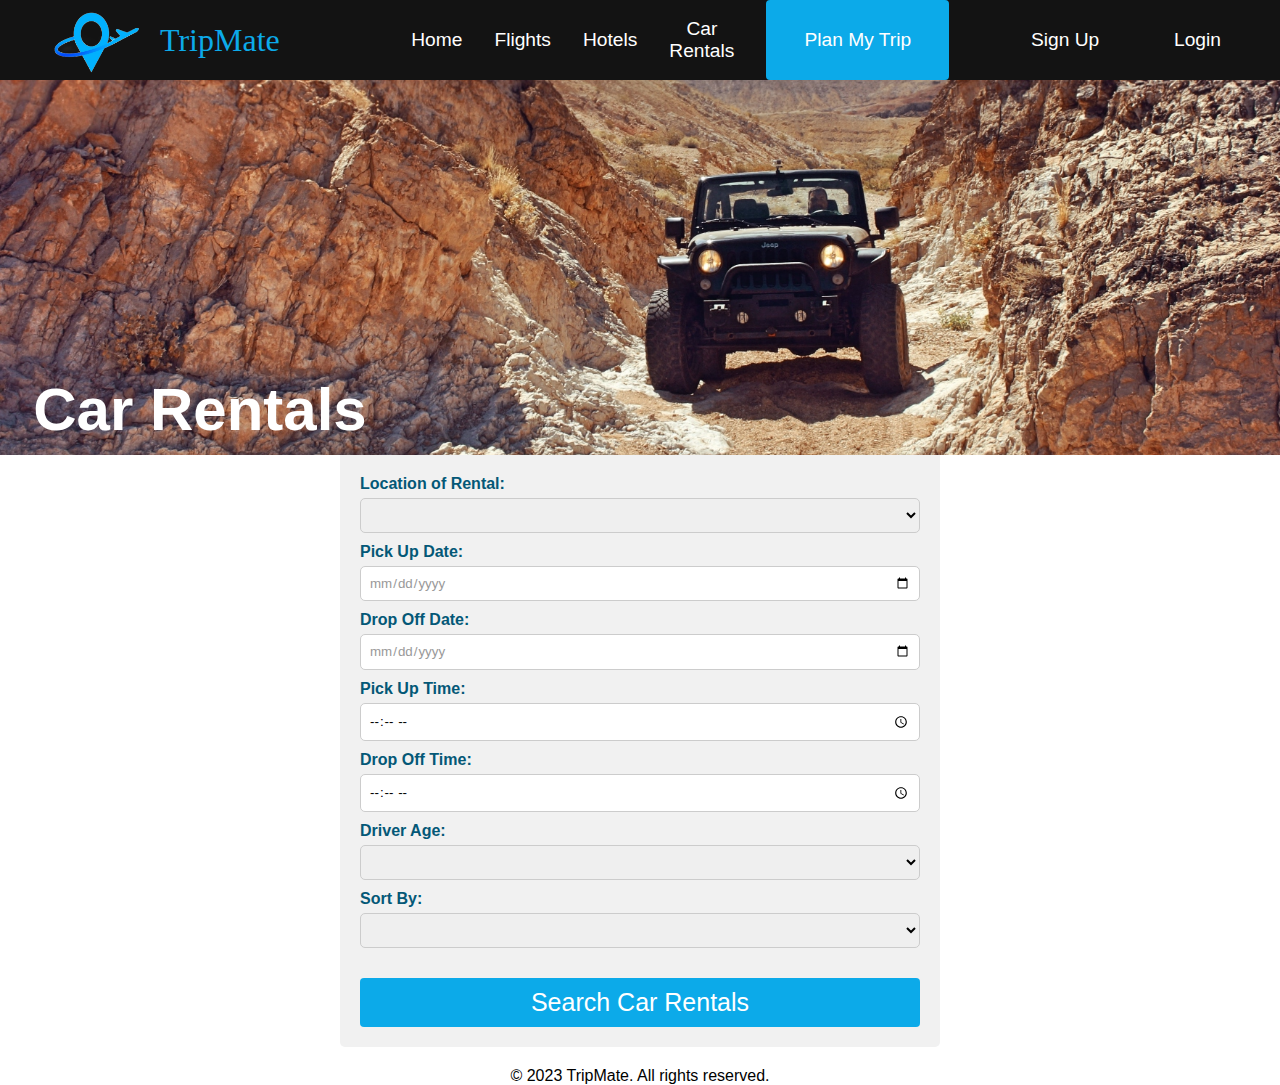
<file: TripMate/TripMateCarRentals.html>
<!DOCTYPE html>
<html lang="en">
<head>
  <meta charset="UTF-8">
  <meta name="viewport" content="width=device-width, initial-scale=1.0">
  <title>TripMate - Flights</title>
  <!-- Tab Icon -->
  <link rel="icon" type="image/jpg" href="images/TripMateLogo.jpeg">
  <link rel="stylesheet" href="styles.css">
</head>
<body>
  <!-- Navigation Bar -->
  <nav class="navbar">
    <div class="navbar__container">
      <a href="/TripMateHome.html" id="navbar__logo">
        <img src="images/TripMateLogo.jpeg" alt="TripMate Logo" id="logo-image">
        <span id="logo-text">TripMate</span>
      </a>
      <div class="navbar__toggle" id="mobile-menu">
        <span class="bar"></span>
        <span class="bar"></span>
        <span class="bar"></span>
      </div>
      <!-- Menu Buttons -->
      <ul class="navbar__menu">
        <!-- Home -->
        <li class="navbar__item">
          <a href="/TripMateHome.html" class="navbar__links">Home</a>
        </li>
        <!-- Flights -->
        <li class="navbar__item">
          <a href="/TripMateFlights.html" class="navbar__links">Flights</a>
        </li>
        <!-- Hotels -->
        <li class="navbar__item">
          <a href="/TripMateHotels.html" class="navbar__links">Hotels</a>
        </li>
        <!-- Car Rentals -->
        <li class="navbar__item">
          <a href="/TripMateCarRentals.html" class="navbar__links">Car Rentals</a>
        </li>
        
        <!-- Plan My Trip -->
        <li class="navbar__btn">
          <a href="/totaltripplanner.html" class="button">Plan My Trip</a>
        </li>
      </ul>
      <!-- Signin Buttons -->
      <ul class="sign_in"> 
        <a href="/signup.html" class="signin">Sign Up</a>
      </ul>
      <ul class="sign_in">
        <a href="/login.html" class="signin">Login</a>
      </ul>
        
    </div>
  </nav>

  <main class="flights-page">
    <section class="welcome-section">
      <div class = FlightPage-Font> <h1>Car Rentals</h1>
      </div>
      <div class="image-flightPage">
        <img src="images/CarRentalPage.jpg" alt="Hotel Image" class="image-overlay">
      </div>
      <p> </p>
      <!-- Flight Listings -->
      <div id="flight-listings" class="flight-listings-container"></div>
    </section>

    <label for="query">Location of Rental:</label>
    <select id="checkIn" required></select>

    <label for="pickUpDate">Pick Up Date:</label>
    <input type="date" id="checkIn" required></select>
    
    <label for="dropOffDate">Drop Off Date:</label>
    <input type="date" id="checkOut" required></select>

    <label for="pickUpTime">Pick Up Time:</label>
    <input type="time" id="numAdults" required>

    <label for="dropOffTime">Drop Off Time:</label>
    <input type="time" id="numAdults" required>
<!-- 
    <label for="childAges">Children Ages (Optional):</label>
    <input type="text" id="childAges" placeholder="Ex: [2, 10]">
-->
    <label for="driverAge">Driver Age:</label>
    <select id="driverAge"></select>

    <label for="sortOrder">Sort By:</label>
    <select id="carSort"></select required>
    
<button id = "carRentalsButton">Search Car Rentals</button>

  </main>

  <footer class="footer">
    <p>&copy; 2023 TripMate. All rights reserved.</p>
  </footer>

  <script src="main.js" type="module"></script>
</body>
</html>
</file>
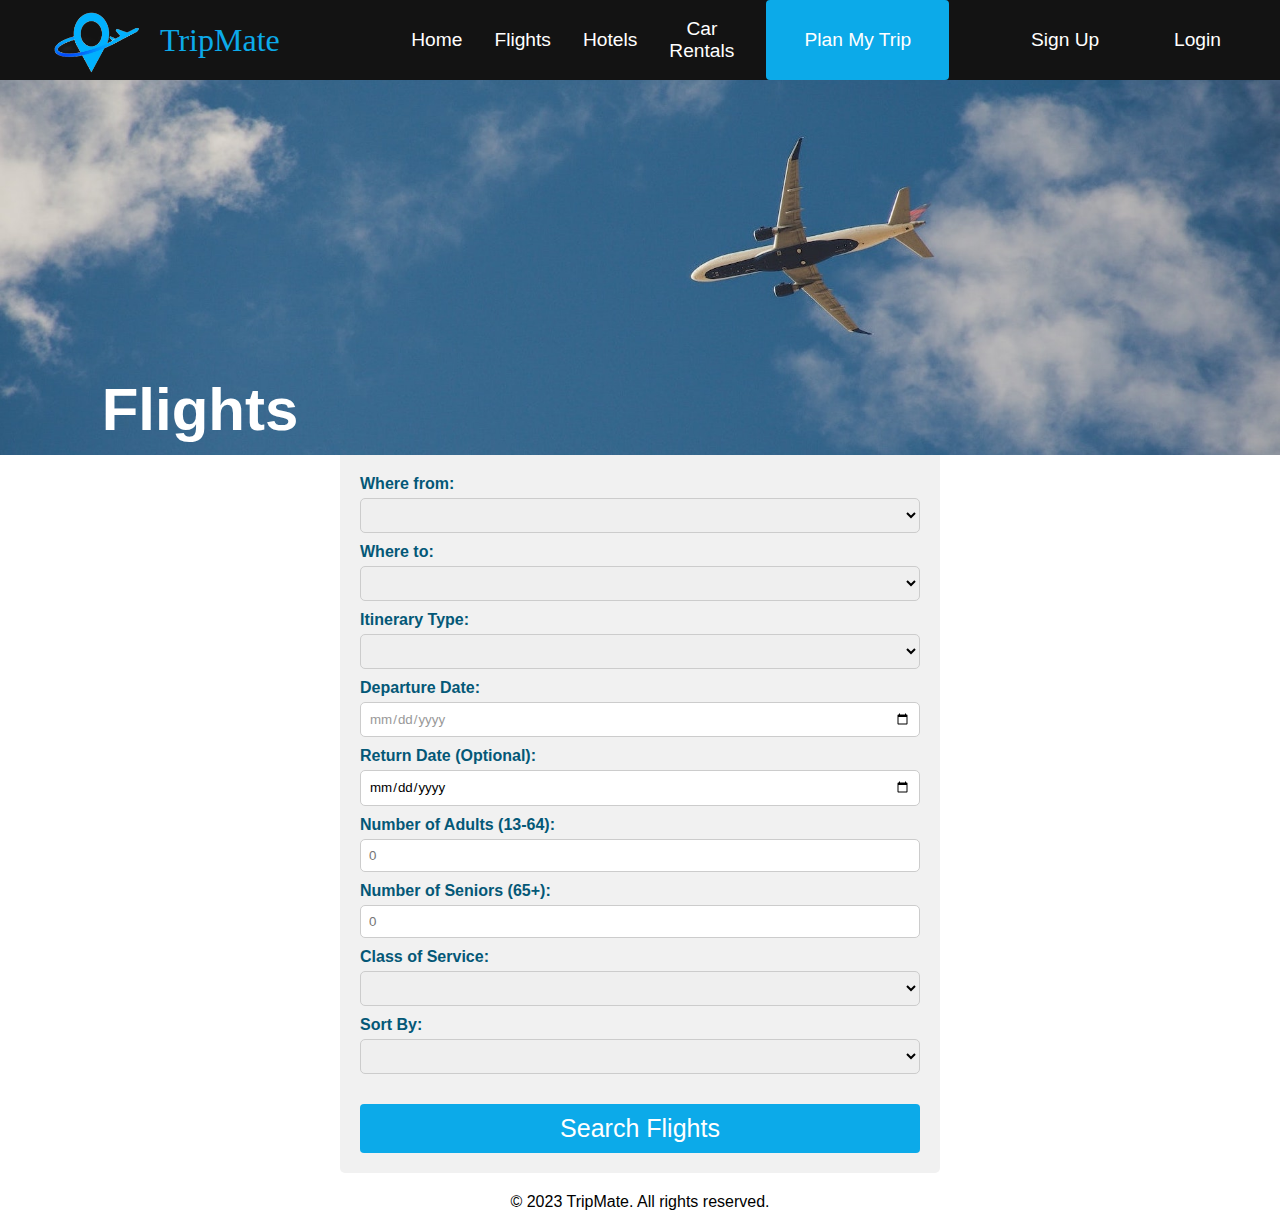
<file: TripMate/TripMateFlights.html>
<!DOCTYPE html>
<html lang="en">
<head>
  <meta charset="UTF-8">
  <meta name="viewport" content="width=device-width, initial-scale=1.0">
  <title>TripMate - Flights</title>
  <!-- Tab Icon -->
  <link rel="icon" type="image/jpg" href="images/TripMateLogo.jpeg">
  <link rel="stylesheet" href="styles.css">
</head>
<body>
  <!-- Navigation Bar -->
  <nav class="navbar">
    <div class="navbar__container">
      <a href="/TripMateHome.html" id="navbar__logo">
        <img src="images/TripMateLogo.jpeg" alt="TripMate Logo" id="logo-image">
        <span id="logo-text">TripMate</span>
      </a>
      <div class="navbar__toggle" id="mobile-menu">
        <span class="bar"></span>
        <span class="bar"></span>
        <span class="bar"></span>
      </div>
      <!-- Menu Buttons -->
      <ul class="navbar__menu">
        <!-- Home -->
        <li class="navbar__item">
          <a href="/TripMateHome.html" class="navbar__links">Home</a>
        </li>
        <!-- Flights -->
        <li class="navbar__item">
          <a href="/TripMateFlights.html" class="navbar__links">Flights</a>
        </li>
        <!-- Hotels -->
        <li class="navbar__item">
          <a href="/TripMateHotels.html" class="navbar__links">Hotels</a>
        </li>
        <!-- Car Rentals -->
        <li class="navbar__item">
          <a href="/TripMateCarRentals.html" class="navbar__links">Car Rentals</a>
        </li>
        <!-- Plan My Trip -->
        <li class="navbar__btn">
          <a href="/totaltripplanner.html" class="button">Plan My Trip</a>
        </li>
      </ul>
      <!-- Signin Buttons -->
      <ul class="sign_in"> 
        <a href="/signup.html" class="signin">Sign Up</a>
      </ul>
      <ul class="sign_in">
        <a href="/login.html" class="signin">Login</a>
      </ul>
    </div>
  </nav>

  <main class="flights-page">
    <section class="welcome-section">
      <div class = FlightPage-Font> <h1>Flights</h1>
      </div>
      <div class="image-flightPage">
        <img src="images/FlightPage.jpg" alt="Flight Image" class="image-overlay">
      </div>
      <p> </p>
      <!-- Flight Listings -->
      <div id="flight-listings" class="flight-listings-container"></div>
    </section>

    <label for="sourceAirport">Where from:</label>
    <select id="sourceAirport" required></select>
    
    <label for="destinationAirport">Where to:</label>
    <select id="destinationAirport" required></select>

    <label for="itineraryType">Itinerary Type:</label>
    <select id="itineraryType" required></select>
    
    <label for="date">Departure Date:</label>
    <input type="date" id="date" placeholder="YYYY-MM-DD" required>
    
    <label for="returnDate">Return Date (Optional):</label>
    <input type="date" id="returnDate" placeholder="YYYY-MM-DD">

    <label for="numAdults">Number of Adults (13-64):</label>
    <input type="number" id="numAdults" placeholder="0" required>

    <label for="numSeniors">Number of Seniors (65+):</label>
    <input type="number" id="numSeniors" placeholder="0"required>

   <!-- 
    <label for="childAges">Children Ages (Optional):</label>
    <input type="text" id="childAges" placeholder="Ex: [2, 10]">
-->
    <label for="classOfService">Class of Service:</label>
    <select id="classOfService" required></select>

    <label for="sortOrder">Sort By:</label>
    <select id="sortOrder" required></select>
    
<button id = "flightButton">Search Flights</button>

  </main>

  <footer class="footer">
    <p>&copy; 2023 TripMate. All rights reserved.</p>
  </footer>

  <script src="main.js" type="module"></script>
</body>
</html>
</file>
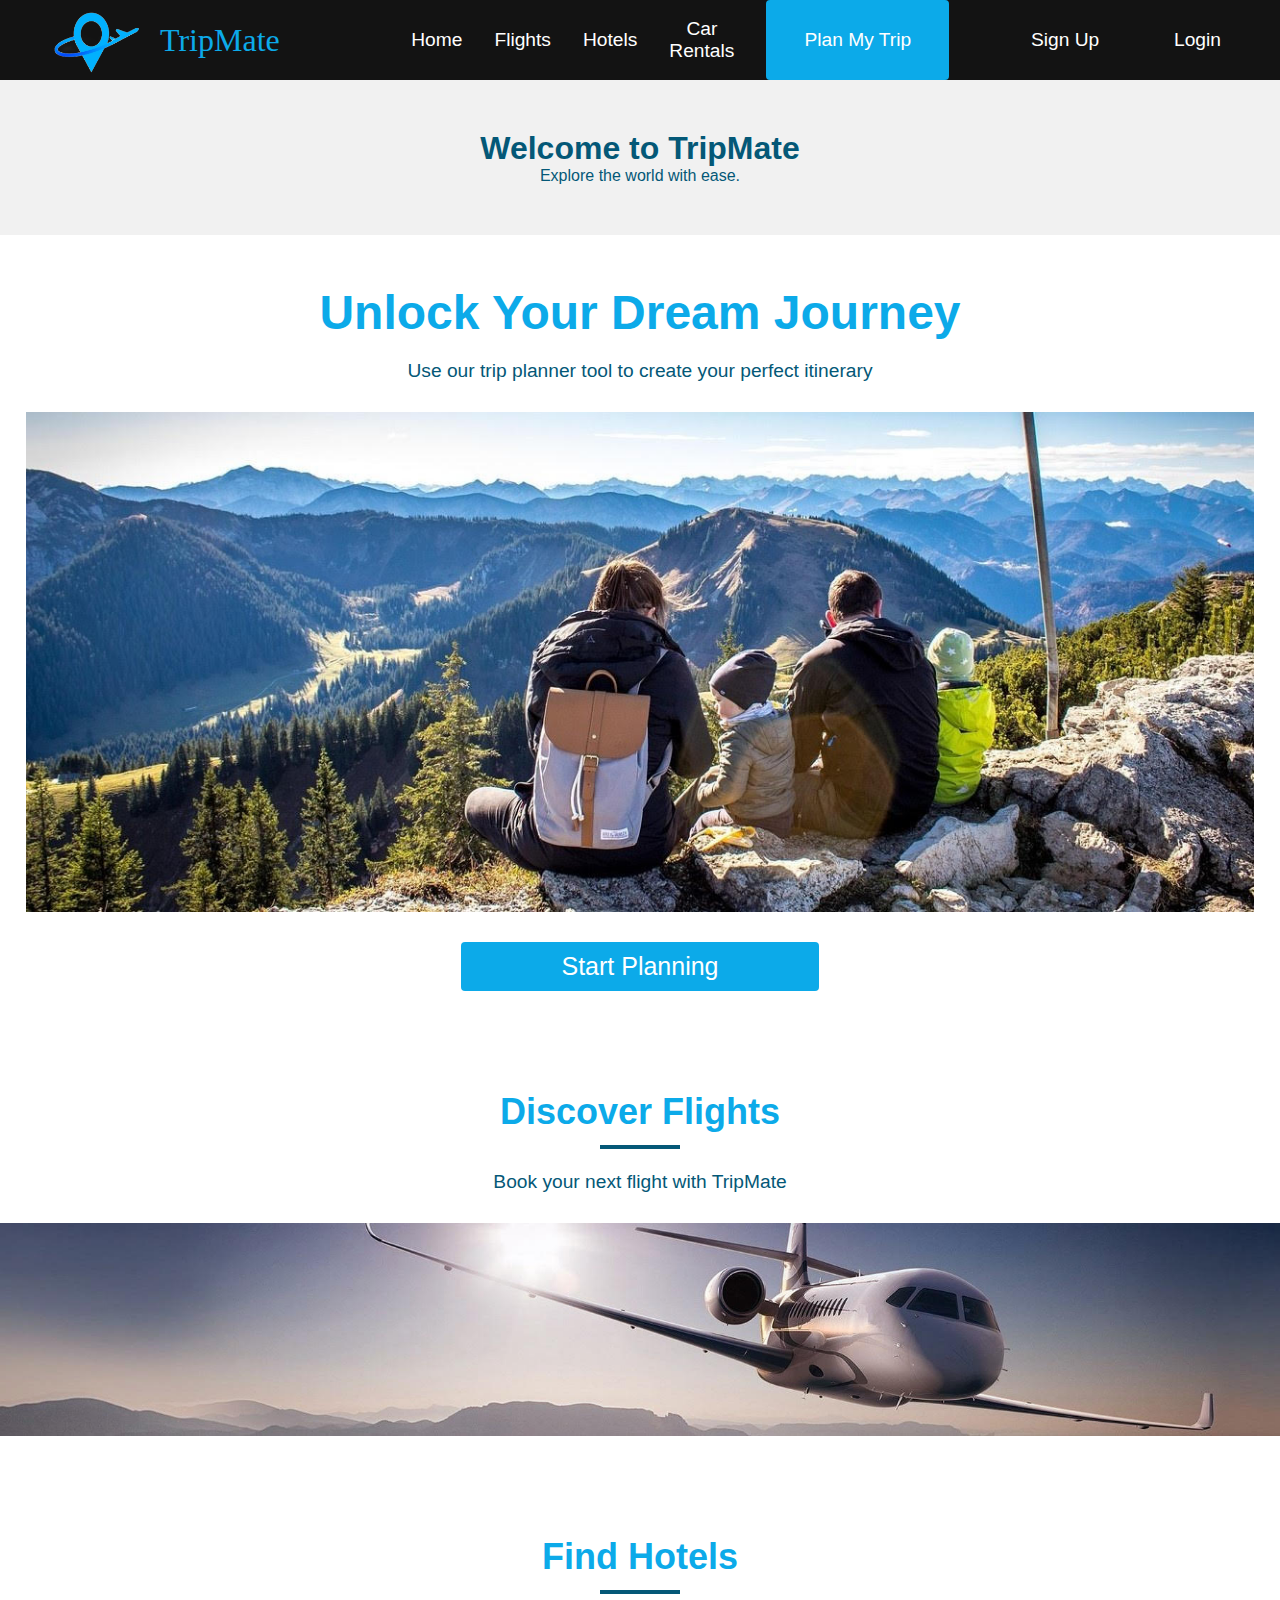
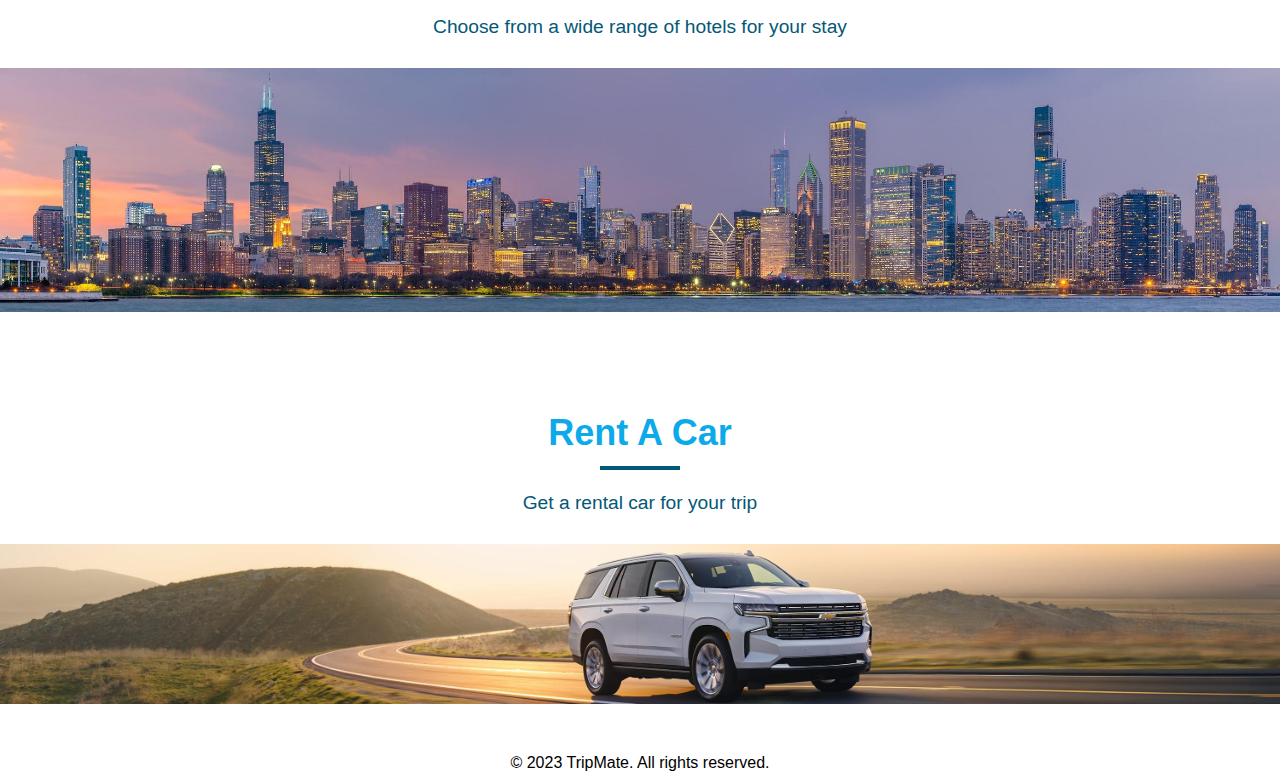
<file: TripMate/TripMateHome.html>
<!DOCTYPE html>
<html lang="en">
<head>
    <meta charset="UTF-8">
    <meta name="viewport" content="width=device-width, initial-scale=1.0">
    <title>TripMate</title>
     <!-- Tab Icon -->
     <link rel="icon" type="image/jpg" href="images/TripMateLogo.jpeg">
    <link rel="stylesheet" href="styles.css">
</head>
<body>
    <!-- Navigation Bar -->
    <nav class="navbar">
        <div class="navbar__container">

            <a href="/TripMateHome.html" id="navbar__logo">
              <img src="images/TripMateLogo.jpeg" alt="TripMate Logo" id="logo-image">
              <span id="logo-text">TripMate</span>
            </a>    

            <div class="navbar__toggle" id="mobile-menu">
                <span class="bar"></span>
                <span class="bar"></span>
                <span class="bar"></span>
            </div>

            <!-- Menu Buttons -->
            <ul class="navbar__menu">

                <!-- Home -->
                <li class="navbar__item">
                    <a href="/TripMateHome.html" class="navbar__links">Home</a>
                </li>

                <!-- Flights -->
                <li class="navbar__item">
                    <a href="/TripMateFlights.html" class="navbar__links">Flights</a>
                </li>

                <!-- Hotels -->
                <li class="navbar__item">
                    <a href="/TripMateHotels.html" class="navbar__links">Hotels</a>
                </li>

                <!-- Car Rentals -->
                <li class="navbar__item">
                    <a href="/TripMateCarRentals.html" class="navbar__links">Car Rentals</a>
                </li>

                <!-- Plan My Trip -->
                <li class="navbar__btn">
                    <a href="/totaltripplanner.html" class="button">Plan My Trip</a>
                </li>
            </ul>

            <!-- Sign Up -->
            <ul class="sign_in"> 
                <a href="/signup.html" class="signin">Sign Up</a>
            </ul>

            <!-- Login -->
            <ul class="sign_in">
                <a href="/login.html" class="signin">Login</a>
            </ul>
        </div>
    </nav>

    <main>
        <!-- Header -->
        <section class="welcome-section">
          <h1>Welcome to TripMate</h1>
          <p>Explore the world with ease.</p>
        </section>
      
        <!-- Unlock Your Dream Journey -->
        <section class="feature-section">
          <h3>Unlock Your Dream Journey</h3>
          <p>Use our trip planner tool to create your perfect itinerary</p>
          <div class="image-journey">
            <img src="images/Journey.jpg" alt="Car Image">
          </div>
          <div class="button-container">
            <a href="/totaltripplanner.html" class="button1">Start Planning</a>
          </div>
        </section>

        <!-- Discover Flights -->
        <section class="feature-section">
          <a href="/TripMateFlights.html" class="button3">Discover Flights</a>         
          <p>Book your next flight with TripMate</p>
          <div class="image-container">
            <img src="images/Flight.jpg" alt="Flight Image">
          </div>
        </section>
      
        <!-- Find Hotels -->
        <section class="feature-section">
          <a href="/TripMateHotels.html" class="button3">Find Hotels</a>  
          <p>Choose from a wide range of hotels for your stay</p>
          <div class="image-container">
            <img src="images/Hotel.jpg" alt="Hotel Image">
          </div>
        </section>
      

        <!-- Rent a Car -->
        <section class="feature-section">
          <a href="/TripMateCarRentals.html" class="button3">Rent A Car</a>  
          <p>Get a rental car for your trip</p>
          <div class="image-container">
            <img src="images/Car.jpg" alt="Car Image">
          </div>
        </section>
      
      </main>
      
      <!-- Footer -->
      <footer class="footer">
        <p>&copy; 2023 TripMate. All rights reserved.</p>
    </footer>
    <script src="main.js" type="module"></script>
</body>
</html>
</file>
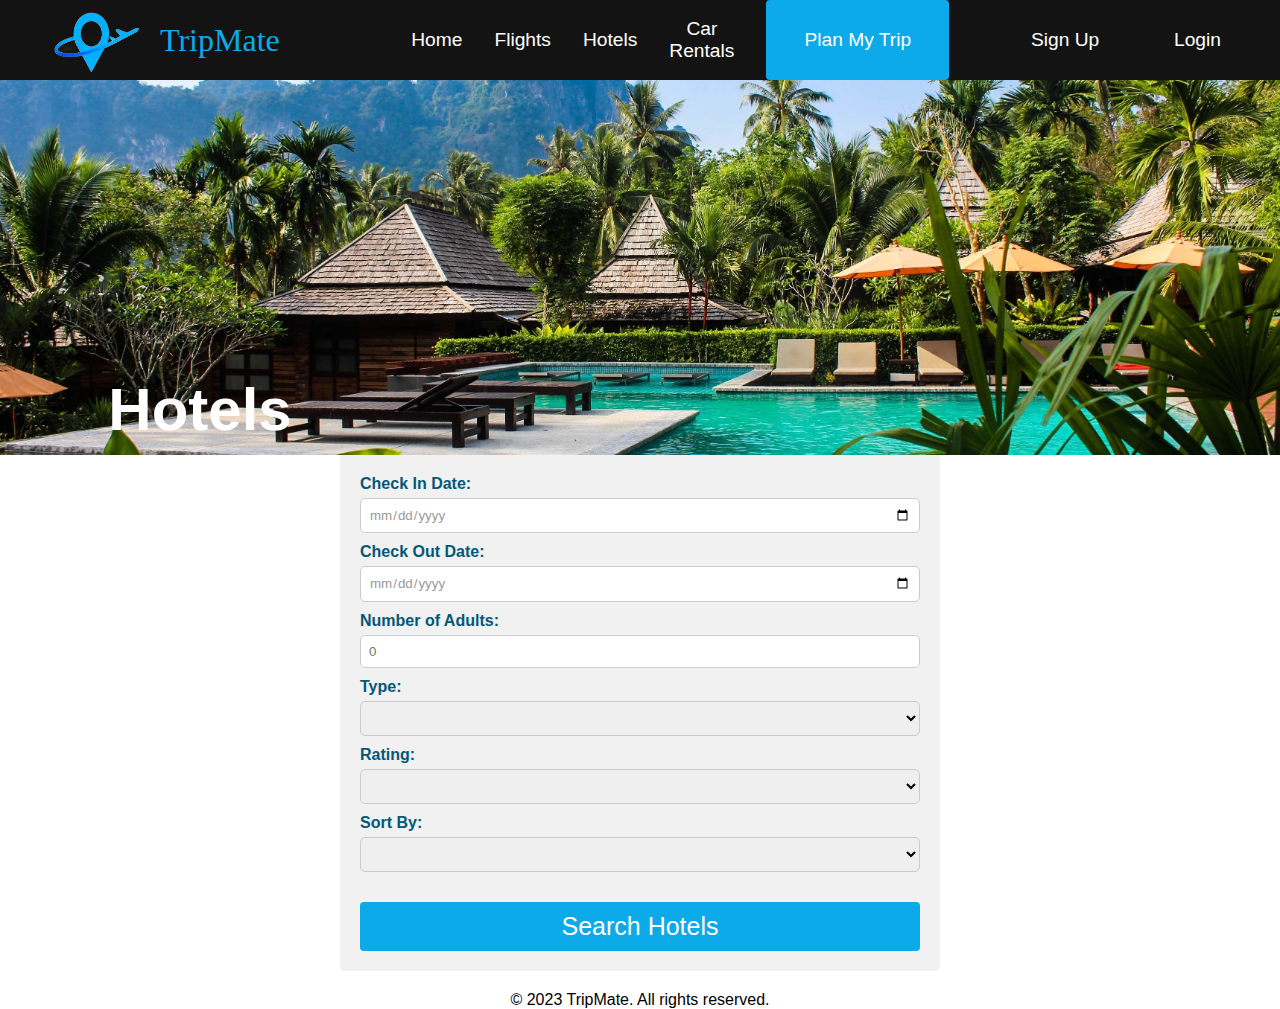
<file: TripMate/TripMateHotels.html>
<!DOCTYPE html>
<html lang="en">
<head>
  <meta charset="UTF-8">
  <meta name="viewport" content="width=device-width, initial-scale=1.0">
  <title>TripMate - Flights</title>
  <!-- Tab Icon -->
  <link rel="icon" type="image/jpg" href="images/TripMateLogo.jpeg">
  <link rel="stylesheet" href="styles.css">
</head>
<body>
  <!-- Navigation Bar -->
  <nav class="navbar">
    <div class="navbar__container">
      <a href="/TripMateHome.html" id="navbar__logo">
        <img src="images/TripMateLogo.jpeg" alt="TripMate Logo" id="logo-image">
        <span id="logo-text">TripMate</span>
      </a>
      <div class="navbar__toggle" id="mobile-menu">
        <span class="bar"></span>
        <span class="bar"></span>
        <span class="bar"></span>
      </div>
      <!-- Menu Buttons -->
      <ul class="navbar__menu">
        <!-- Home -->
        <li class="navbar__item">
          <a href="/TripMateHome.html" class="navbar__links">Home</a>
        </li>
        <!-- Flights -->
        <li class="navbar__item">
          <a href="/TripMateFlights.html" class="navbar__links">Flights</a>
        </li>
        <!-- Hotels -->
        <li class="navbar__item">
          <a href="/TripMateHotels.html" class="navbar__links">Hotels</a>
        </li>
        <!-- Car Rentals -->
        <li class="navbar__item">
          <a href="/TripMateCarRentals.html" class="navbar__links">Car Rentals</a>
        </li>
        
        <!-- Plan My Trip -->
        <li class="navbar__btn">
          <a href="/totaltripplanner.html" class="button">Plan My Trip</a>
        </li>
      </ul>
      <!-- Signin Buttons -->
      <ul class="sign_in"> 
        <a href="/signup.html" class="signin">Sign Up</a>
      </ul>
      <ul class="sign_in">
        <a href="/login.html" class="signin">Login</a>
      </ul>
        
    </div>
  </nav>

  <main class="flights-page">
    <section class="welcome-section">
      <div class = FlightPage-Font> <h1>Hotels</h1>
      </div>
      <div class="image-flightPage">
        <img src="images/HotelPage.jpg" alt="Hotel Image" class="image-overlay">
      </div>
      <p> </p>
      <!-- Flight Listings -->
      <div id="flight-listings" class="flight-listings-container"></div>
    </section>

    <label for="checkIn">Check In Date:</label>
    <input type="date" id="checkIn" required></select>
    
    <label for="checkOut">Check Out Date:</label>
    <input type="date" id="checkOut" required></select>

    <label for="numAdults">Number of Adults:</label>
    <input type="number" id="numAdults" placeholder="0">
<!-- 
    <label for="childAges">Children Ages (Optional):</label>
    <input type="text" id="childAges" placeholder="Ex: [2, 10]">
-->
    <label for="type">Type:</label>
    <select id="type"></select>

    <label for="rating">Rating:</label>
    <select id="rating"></select>

    <label for="sortOrder">Sort By:</label>
    <select id="sortOrder"></select>
    
<button id = "hotelButton">Search Hotels</button>

  </main>

  <footer class="footer">
    <p>&copy; 2023 TripMate. All rights reserved.</p>
  </footer>

  <script src="main.js" type="module"></script>
</body>
</html>
</file>
<file: TripMate/styles.css>
*{
    box-sizing: border-box;
    margin: 0;
    padding: 0;
    font-family: 'Kumbh Sans', sans-serif;
}

/*Navigation Bar*/

.navbar {
    background: #131313;
    height: 80px;
    display: flex;
    justify-content: center;
    align-items: center;
    font-size: 1.2rem;
    position: sticky;
    top: 0;
    z-index: 999;
}

.navbar__container {
    display: flex;
    justify-content: space-between;
    height: 80px;
    z-index: 1;
    width: 100%;
    max-width: 1300px;
    margin: 0 auto;
    padding: 0 50px;
}

#navbar__logo {
    background-color: #131313;
    background-size: 100%;
    display: flex;
    align-items: center;
    cursor: pointer;
    text-decoration: none;
    font-size: 2rem;
}
#logo-image {
  background-color: #131313;
  width: 100px;
  height: 80px;
}
#logo-text {
  margin-left: 10px; 
  font-size: 2rem; 
  color: #0caae9; 
  background-color: #131313;
  font-family: cursive;
}

.fa-gem {
    margin-right: 0.5 rem;
}

.navbar__menu {
    display: flex;
    list-style: none;
    text-align: center;
}

.navbar__item {
    height: 80px;
}

.navbar__links {
    color: #fff;
    display: flex;
    align-items: center;
    justify-content: center;
    text-decoration: none;
    padding: 0 1rem;
    height: 100%;
}

.signin {
    color: #fff;
    display: flex;
    align-items: center;
    justify-content: flex-end;
    text-decoration: none;
    margin-right: 1px;
    padding: 0 0.5rem;
    height: 100%;
}
.signin:hover {
  color: #0caae9;
  transition: all 0.3s ease;
}

.navbar__btn {
    display: flex;
    justify-content: center;
    align-items: center;
    padding: 0 1rem;
    width: 100%;
}

.button {
    display: flex;
    justify-content: center;
    align-items: center;
    text-decoration: none;
    padding: 10px 20px;
    height: 100%;
    width: 100%;
    border: none;
    outline: none;
    border-radius: 4px;
    transition: all 0.3s ease;
    background: #0caae9;
    color: #fff
}
.button:hover {
    background: #ffffff;
    color: #0caae9; 
}

.button1 {
    font-size: 25px;
    padding: 10px 100px;
    height: 100%;
    text-decoration: none;
    border: none;
    outline: none;
    border-radius: 4px;
    transition: all 0.3s ease;
    background: #0caae9;
    color: #fff
}
.button1:hover {
    background: #ffffff;
    color: #0caae9; 
}

.navbar__links:hover {
    color: #0caae9;
    transition: all 0.3s ease;
}

/*Home Page*/

.welcome-section {
    text-align: center;
    padding: 50px 0;
    color: #045877;
    background-color: #f1f1f1;
  }
  
  .feature-section {
    padding: 50px 0;
    justify-content: center;
    text-align: center;
  }

  .button3 {
    display: inline-block;
    font-size: 36px;
    font-weight: bold;
    margin-bottom: 10px;
    color: #0caae9;
    text-align: center;
    text-decoration: none; /* Remove underline from the link */
    background-color: transparent; /* Transparent background */
    cursor: pointer; /* Change cursor on hover */
    transition: all 0.3s ease;
  }
  
  /* Hover effect for the button */
  .button3:hover {
    color: #045877;
  }

  .button3::after {
    content: "";
    display: block;
    width: 80px;
    height: 4px;
    background-color: #045877;
    margin: 12px auto;
  }

  .feature-section h3 {
    color: #0caae9;
    font-size: 3rem;
    margin-bottom: 20px;
  }
  
  
  
  .feature-section p {
    font-size: 1.2rem;
    color: #045877;
    margin-bottom: 30px;
  }
  
  .image-container {
    max-width: 500px;
    margin: 0 auto;
  }
  
  .button-container {
    display: flex;
    justify-content: center;
    margin-top: 30px;
  }

  .image-container {
  max-width: 100%;
  margin: 0 auto;
  display: flex;
  justify-content: center;
  align-items: center;
}

.image-container img {
  width: 100%;
  max-height: 350px;
}
.image-journey {
    max-width: 100%;
    margin: 0 auto;
    display: flex;
    justify-content: center;
    align-items: center;
  }
  
  .image-journey img {
    max-height: 500px;
  }

/*Flight Page*/

.flight-search{
  font-size: 1.2rem;
    color: #0caae9;
    margin-bottom: 30px;
}

.flight-listings{
  font-size: 1.2rem;
    color: #0caae9;
    margin-bottom: 30px;
}

/* Add styles for the filters */
.filters {
  margin-bottom: 10px;
}

/* Add styles for the flight listings */
.flight-listing {
  background-color: #f2f2f2;
  border-radius: 10px;
  padding: 10px;
  margin-bottom: 10px;
}

.footer {
    text-align: center;
    left: 0;
    bottom: 0;
    width: 100%;
  }

/* Flight search form */
main.flights-page {
  max-width: 600px;
  margin: 20px auto;
  padding: 20px;
  background-color: #f1f1f1;
  border-radius: 5px;
  font-family: 'Kumbh Sans', sans-serif;
}

main label {
  font-weight: bold;
  color: #045877;
  margin-bottom: 5px;
  display: block;
}

main select,
main input {
  width: 100%;
  padding: 8px;
  margin-bottom: 10px;
  border: 1px solid #ccc;
  border-radius: 5px;
}

main input[type="date"] {
  appearance: none;
}

main input[type="date"]:invalid {
  color: #999;
}

.hint {
  font-size: 12px;
  color: #999;
  margin-top: 4px;
}

main button {
  font-size: 25px;
  padding: 10px 100px;
  margin-top: 20px;
  width: 100%;
  text-decoration: none;
  border: none;
  outline: none;
  border-radius: 4px;
  transition: all 0.3s ease;
  background: #0caae9;
  color: #fff;
  cursor: pointer;
}

main button:hover {
  background: #ffffff;
  color: #0caae9;
}

/*This is for the Car page front picture*/
/* CSS for the Search Bar container */
.image-flightPage {
  width: 100%; /* Set the width to 100% to fit the screen */
  padding-top: 255px; /* This will maintain a 16:9 aspect ratio for the container */
}

/* CSS for the overlay image */
.image-overlay {
  position: absolute;
  top: 80px;
  left: 0;
  width: 100%;
  height: 375px;
  object-fit: cover; /* This will make the image fit the container while maintaining its aspect ratio */
}

.FlightPage-Font {
  position: absolute;
top: 375px; /* Adjust the vertical position of the text (you can change this value as needed) */
left: 200px;
transform: translateX(-50%); /* Center the text horizontally */
color: #ffffff;
text-shadow: 0px 4px 4px 0px rgba(0, 0, 0, 0.25);
font-family: 'Kumbh Sans', sans-serif;
font-size: 30px;
font-style: normal;
font-weight: 400;
line-height: normal;
z-index: 1; /* Set the z-index to 1 to display the text above the image */
object-fit: cover;
}
</file>
